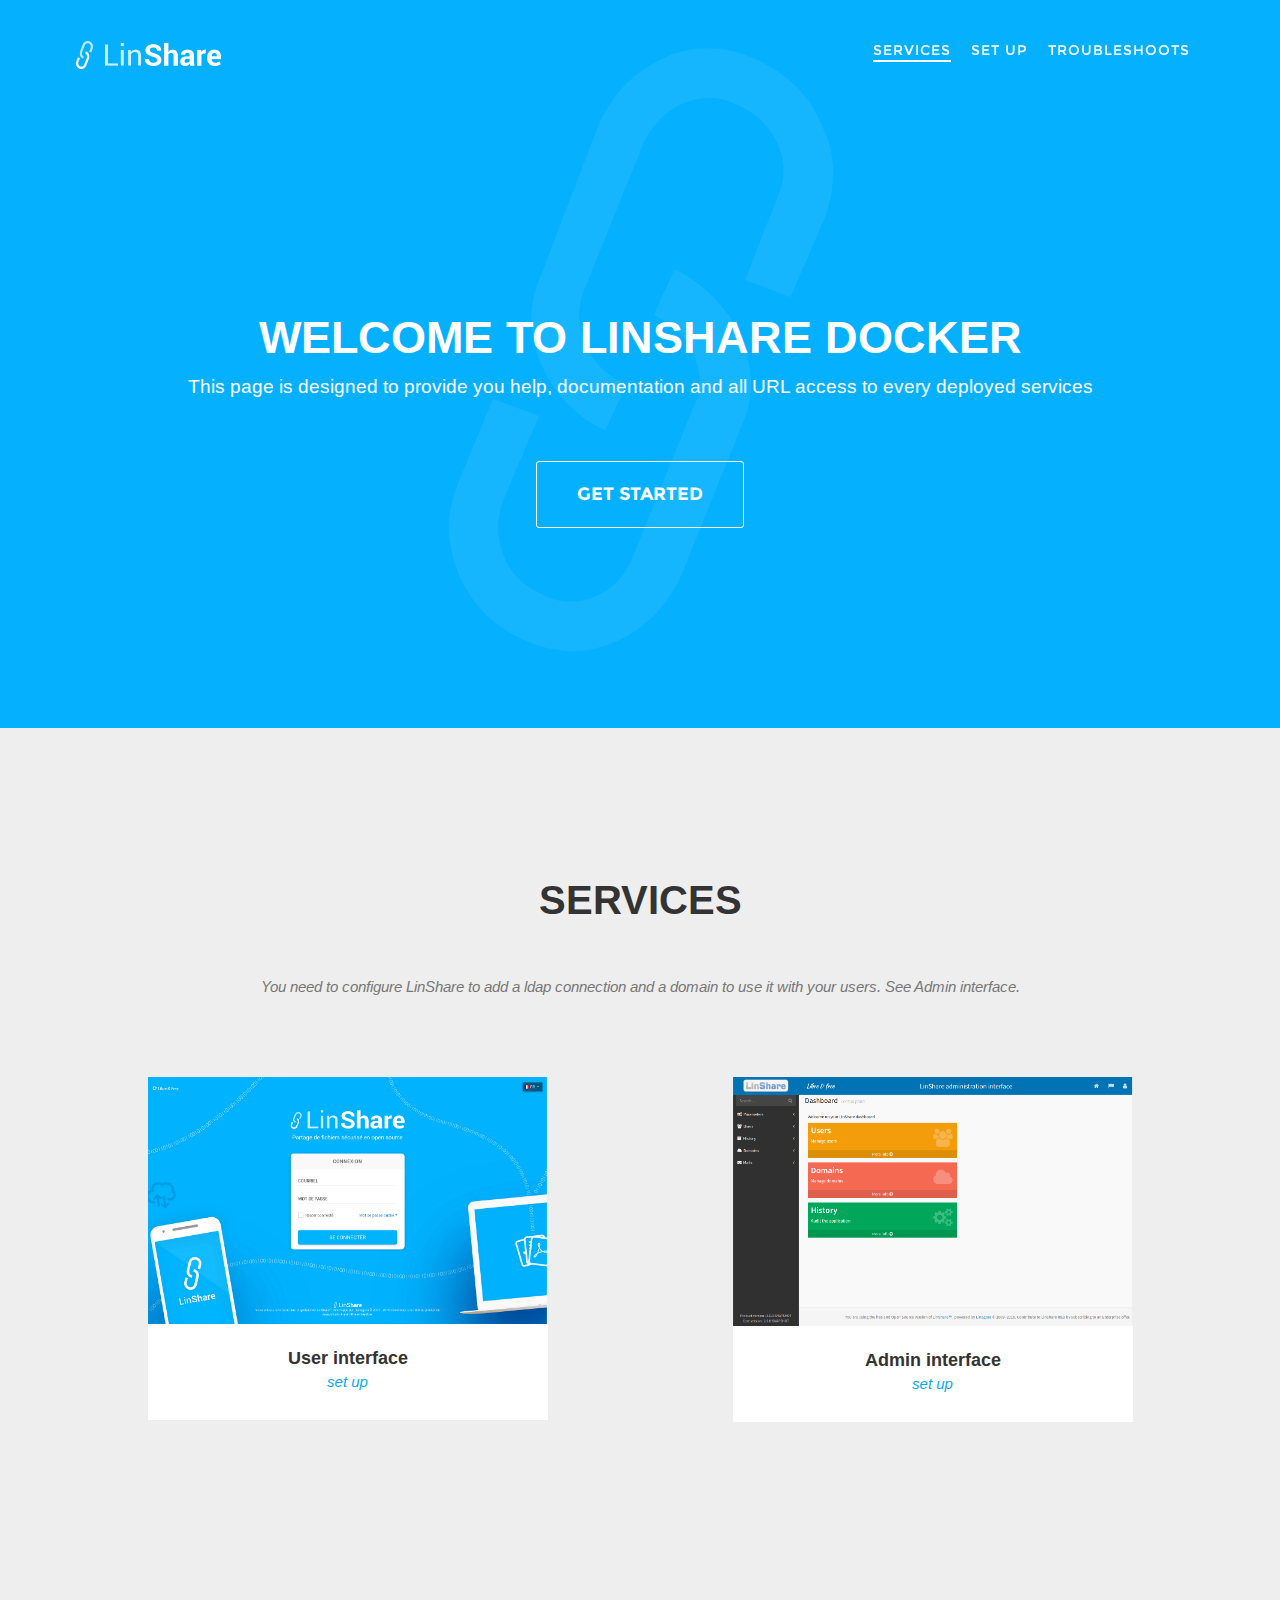
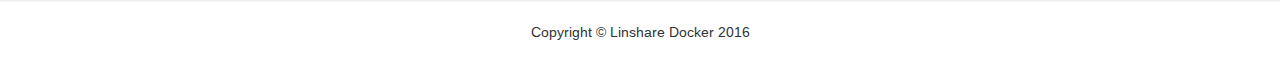
<file: conf/home/index.html>
<!DOCTYPE html>
<html lang="en">
  <head>
    <meta charset="utf-8">
    <meta http-equiv="X-UA-Compatible" content="IE=edge">
    <meta name="viewport" content="width=device-width, initial-scale=1">
    <meta name="description" content="">
    <meta name="author" content="">
    <title>LinShare Docker</title>
    <!-- Bootstrap Core CSS -->
    <link href="vendor/bootstrap/css/bootstrap.min.css" rel="stylesheet">
    <!-- Custom Fonts -->
    <link href="vendor/font-awesome/css/font-awesome.min.css" rel="stylesheet" type="text/css">
    <!-- Theme CSS -->
    <link href="css/agency.css" rel="stylesheet">
    <!-- HTML5 Shim and Respond.js IE8 support of HTML5 elements and media queries -->
    <!-- WARNING: Respond.js doesn't work if you view the page via file:// -->
    <!--[if lt IE 9]>
    <script src="html5shiv.js"></script>
    <script src="js/respond.min.js"></script>
    <![endif]-->
  </head>
  <script >
   var root ='://' + location.hostname;
   function goToLoc(protocol, port){
    url = protocol+root + port;
    window.open(url, '_blank');
   }
  </script>
  <body id="page-top" class="index">
    <!-- Navigation -->
    <nav id="mainNav" class="navbar navbar-default navbar-custom navbar-fixed-top">
      <div class="container">
        <!-- Brand and toggle get grouped for better mobile display -->
        <div class="navbar-header page-scroll">
          <button type="button" class="navbar-toggle" data-toggle="collapse" data-target="#bs-example-navbar-collapse-1">
          <span class="sr-only">Toggle navigation</span> Menu <i class="fa fa-bars"></i>
          </button>
          <a class="navbar-brand page-scroll" href="index.html#page-top">
          <img src="img/logos/linshare-logo-white.png" class="img-responsive img-centered" alt="">
          </a>
        </div>
        <!-- Collect the nav links, forms, and other content for toggling -->
        <div class="collapse navbar-collapse" id="bs-example-navbar-collapse-1">
          <ul class="nav navbar-nav navbar-right">
            <li class="hidden">
              <a href="#page-top"></a>
            </li>
            <li>
              <a class="page-scroll active" href="index.html">Services</a>
            </li>
            <li>
              <a class="page-scroll" href="markdown.html">Set up</a>
            </li>
            <li>
              <a class="page-scroll" href="advanced.set.up.html">Troubleshoots</a>
            </li>
          </ul>
        </div>
        <!-- /.navbar-collapse -->
      </div>
      <!-- /.container-fluid -->
    </nav>
    <!-- Header -->
    <header>
      <span class="groups-logo-symbol-w bg-jumbotron-img"></span>
      <div class="container">
        <div class="intro-text">
          <div class="intro-heading">Welcome to LinShare Docker</div>
          <div class="intro-lead-in">This page is designed to provide you help, documentation and all URL access to every deployed services</div>
          <a href="markdown.html" class="page-scroll btn btn-xl">Get started</a>
        </div>
      </div>
    </header>
    <!-- Portfolio Grid Section -->
    <section id="portfolio" class="bg-light-gray">
      <div class="container">
        <div class="row">
          <div class="col-lg-12 text-center">
            <h2 class="section-heading">Services</h2>
            <h3 class="section-subheading text-muted"><br/>
                You need to configure LinShare to add a ldap connection and a
                domain to use it with your users. See Admin interface.
            </h3>
          </div>
        </div>
        <div class="row">
          <div class="col-md-6 col-sm-6 portfolio-item">
            <a target="_blank" href="https://user.linshare.local/" class="portfolio-link click-link" data-toggle="modal">
              <div class="portfolio-hover">
                <div class="portfolio-hover-content">
                  <i class="fa fa-plus fa-3x"></i>
                </div>
              </div>
              <img src="img/portfolio/ex-l2.png" class="img-responsive" alt="">
            </a>
            <div class="portfolio-caption">
              <h4>User interface</h4>
              <p  data-container="body" data-toggle="popover" data-placement="bottom" 
                data-content="You need to configure your domain and ldap
                connection first." data-trigger="hover">
                <a href="markdown.html">set up</a>
              </p>
            </div>
          </div>
          <div class="col-md-6 col-sm-6 portfolio-item">
            <a target="_blank" href="https://admin.linshare.local/" class="portfolio-link click-link" data-toggle="modal">
              <div class="portfolio-hover">
                <div class="portfolio-hover-content">
                  <i class="fa fa-plus fa-3x"></i>
                </div>
              </div>
              <img src="img/portfolio/ex-admin.png" class="img-responsive" alt="">
            </a>
            <div class="portfolio-caption">
              <h4>Admin interface</h4>
              <p  data-container="body" data-toggle="popover" data-placement="bottom" 
                data-content="@ : root@localhost.localdomain <br/> Pwd : adminlinshare" data-trigger="hover"
                ><a href="markdown.html">set up</a>
              </p>
            </div>
          </div>
        </div>
      </div>
    </section>
    <footer>
    <div class="container">
      <div class="row">
        <div class="col-md-12">
          <span class="copyright">Copyright &copy; Linshare Docker 2016</span>
        </div>
      </div>
    </div>
  </footer>
    <!-- jQuery -->
    <script src="vendor/jquery/jquery.min.js"></script>
    <!-- Bootstrap Core JavaScript -->
    <script src="vendor/bootstrap/js/bootstrap.min.js"></script>
    <!-- Plugin JavaScript -->
    <script src="js/jquery.easing.min.js"></script>
    <!-- Theme JavaScript -->
    <script src="js/agency.min.js"></script>
    <script >
      $(function () {
      $('[data-toggle="popover"]').popover({ html:true})
      })
    </script>
  </body>
</html>
</file>
<file: conf/home/css/agency.css>
@import url("fonts.css");

.click-link:hover {
  cursor: pointer;
}
.container {
    
    position: relative;
    z-index: 999;
}
.groups-logo-symbol-w.bg-jumbotron-img{
z-index: 777;
  position: absolute;
  font-size: 50em;
margin-left: auto;
z-index: 777;
margin-right: auto;
left: 0;
right: 0;

    opacity: 0.065;

}

blockquote  p{
    font-size: 15px;
    font-weight: 300;
    line-height: 25px;
}

.text-muted {
  color: #777777;
}
.text-primary {
  color: #fed136;
}
p {
  font-size: 14px;
  line-height: 1.75;
}
p.large {
  font-size: 16px;
}
a,
a:hover,
a:focus,
a:active,
a.active {
  outline: none;
}
 a {
  color: #06a9f3;
}
.mainNav a {
  color: #fed136;
}
a:hover,
a:focus,
a:active,
a.active {
  color: #fec503;
}
h1,
h2,
h3,
h4,
h5,
h6 {
  font-family: Arimo, "Helvetica Neue", Helvetica, Arial, sans-serif;
  text-transform: uppercase;
  font-weight: 700;
}
.img-centered {
  margin: 0 auto;
}
.bg-light-gray {
  background-color: #eeeeee;
}
.bg-darkest-gray {
  background-color: #222222;
}
.btn-primary {
  color: white;
  background-color: #fed136;
  border-color: #fed136;
  font-family: "Montserrat", "Helvetica Neue", Helvetica, Arial, sans-serif;
  text-transform: uppercase;
  font-weight: 700;
}
.btn-primary:hover,
.btn-primary:focus,
.btn-primary:active,
.btn-primary.active,
.open .dropdown-toggle.btn-primary {
  color: white;
  background-color: #fec503;
  border-color: #f6bf01;
}
.btn-primary:active,
.btn-primary.active,
.open .dropdown-toggle.btn-primary {
  background-image: none;
}

.btn-primary .badge {
  color: #fed136;
  background-color: white;
}
.btn-xl {
  color: white;
  border-color: #fff;
  font-family: "Montserrat", "Helvetica Neue", Helvetica, Arial, sans-serif;
  text-transform: uppercase;
  font-weight: 700;
  border-radius: 3px;
  font-size: 18px;
  padding: 20px 40px;
  margin-top: 2em;
   -webkit-transition: all 300ms ease-out;
    -moz-transition: all 300ms ease-out;
    -o-transition: all 300ms ease-out;
    transition: all 300ms ease-out;
}
.btn-xl:hover,
.btn-xl:focus,
.btn-xl:active,
.btn-xl.active,
.open .dropdown-toggle.btn-xl {
  color: white;
  background-color: #fec503;
  border-color: #f6bf01;
}
.btn-xl:active,
.btn-xl.active,
.open .dropdown-toggle.btn-xl {
  background-image: none;
}
.btn-xl.disabled,
.btn-xl[disabled],
fieldset[disabled] .btn-xl,
.btn-xl.disabled:hover,
.btn-xl[disabled]:hover,
fieldset[disabled] .btn-xl:hover,
.btn-xl.disabled:focus,
.btn-xl[disabled]:focus,
fieldset[disabled] .btn-xl:focus,
.btn-xl.disabled:active,
.btn-xl[disabled]:active,
fieldset[disabled] .btn-xl:active,
.btn-xl.disabled.active,
.btn-xl[disabled].active,
fieldset[disabled] .btn-xl.active {
  background-color: #fed136;
  border-color: #fed136;
}
.btn-xl .badge {
  color: #fed136;
  background-color: white;
}
.navbar-custom {
  background-color: #222222;
  border-color: transparent;
}

.navbar-custom .navbar-brand:hover,
.navbar-custom .navbar-brand:focus,
.navbar-custom .navbar-brand:active,
.navbar-custom .navbar-brand.active {
  color: #fec503;
}
.navbar-custom .navbar-collapse {
  border-color: rgba(255, 255, 255, 0.02);
}
.navbar-custom .navbar-toggle {
  background-color: #fed136;
  border-color: #fed136;
  font-family: "Montserrat", "Helvetica Neue", Helvetica, Arial, sans-serif;
  text-transform: uppercase;
  color: white;
  font-size: 12px;
}
.navbar-custom .navbar-toggle:hover,
.navbar-custom .navbar-toggle:focus {
  background-color: #fed136;
}
.navbar-custom .nav li a {
  font-family: "Montserrat", "Helvetica Neue", Helvetica, Arial, sans-serif;
  text-transform: uppercase;
  font-weight: 400;
  letter-spacing: 1px;
  color: white;
}
.navbar-custom .nav li a:hover,
.navbar-custom .nav li a:focus {
  color: #fed136;
  outline: none;
}
.navbar-custom .navbar-nav > .active > a {
  border-radius: 0;
  color: white;
  background-color: #fed136;
}
.navbar-custom .navbar-nav > .active > a:hover,
.navbar-custom .navbar-nav > .active > a:focus {
  color: white;
  background-color: #fec503;
}
@media (min-width: 768px) {
  .navbar-custom {
    background-color: transparent;
    padding: 25px 0;
    -webkit-transition: padding 0.3s;
    -moz-transition: padding 0.3s;
    transition: padding 0.3s;
    border: none;
  }
  .navbar-custom .navbar-brand {
    font-size: 2em;
    -webkit-transition: all 0.3s;
    -moz-transition: all 0.3s;
    transition: all 0.3s;
  }
  .navbar-custom .navbar-nav > .active > a {
    border-radius: 3px;
  }
}
@media (min-width: 768px) {
  .navbar-custom.affix {
    background-color: #05b1ff;
        border-bottom: solid 1px #06a9f3;
    padding: 10px 0;
  }
  .navbar-custom.affix .navbar-brand {
    font-size: 1.5em;
  }
}
header {
  
  background-repeat: no-repeat;
  background-attachment: scroll;
  background-position: center center;
  -webkit-background-size: cover;
  -moz-background-size: cover;
  background-size: cover;
  -o-background-size: cover;
  text-align: center;
  background-color: #05b1ff;
  color: white;
}
header .intro-text {
  padding-top: 100px;
  padding-bottom: 50px;
}
header .intro-text .intro-lead-in {
  font-family: Arimo,"Helvetica Neue", Helvetica, Arial, sans-serif;
  font-style: italic;
  font-size: 22px;
  line-height: 22px;
  margin-bottom: 25px;
}
header .intro-text .intro-heading {
  font-family: Arimo, "Montserrat", "Helvetica Neue", Helvetica, Arial, sans-serif;
  text-transform: uppercase;
  font-weight: 700;
  font-size: 47px;
  line-height: 50px;
  margin-bottom: 25px;
}
@media (min-width: 768px) {
  header .intro-text {
    padding-top: 300px;
    padding-bottom: 200px;
  }
  header .intro-text .intro-lead-in {
    font-family: Arimo,"Helvetica Neue", Helvetica, Arial, sans-serif;
    font-style: normal;
    font-size: 19px;
    line-height: 40px;
    margin-bottom: 25px;
    line-height: 1.3em;
  }
  header .intro-text .intro-heading {
     font-family: Arimo, "Helvetica Neue", Helvetica, Arial, sans-serif;
    text-transform: uppercase;
    font-weight: 700;
    font-size: 45px;
    line-height: 75px;
    margin-bottom: 0;
  }
}
section {
  padding: 100px 0;
}
section h2.section-heading {
  font-size: 40px;
  margin-top: 0;
  margin-bottom: 15px;
}
section h3.section-subheading {
 font-size: 15px;
    font-family: Arimo,"Helvetica Neue", Helvetica, Arial, sans-serif;
    text-transform: none;
    font-style: italic;
    font-weight: 400;
    line-height: 2em;
    margin-bottom: 5em;
}
@media (min-width: 768px) {
  section {
    padding: 150px 0;
  }
}
.service-heading {
  margin: 15px 0;
  text-transform: none;
}
#portfolio .portfolio-item {
  margin: 0 0 15px;
  right: 0;
}
#portfolio .portfolio-item .portfolio-link {
  display: block;
  position: relative;
  max-width: 400px;
  margin: 0 auto;
}
#portfolio .portfolio-item .portfolio-link .portfolio-hover {
    background: rgba(5, 177, 255, 0.9);
  position: absolute;
  width: 100%;
  height: 100%;
  opacity: 0;
  transition: all ease-in-out 0.5s;
  -webkit-transition: all ease-in-out 0.5s;
  -moz-transition: all ease-in-out 0.5s;
 
}
.portfolio-link img {
  -webkit-backface-visibility: hidden;
-ms-transform: scale(1,1); /* IE 9 */
    -webkit-transform: scale(1,1);/* Safari */
    transform: scale(1,1);
transition: all ease-in-out 300ms;
  -webkit-transition: all ease-in-out 300ms;
  -moz-transition: all ease-in-out 300ms;
}
.portfolio-link:hover img{
-ms-transform: scale(1.2, 1.2); /* IE 9 */
    -webkit-transform: scale(1.3, 1.3); /* Safari */
    transform: scale(1.2, 1.2);

}
#portfolio .portfolio-item .portfolio-link {
  
    overflow: hidden;
}


#portfolio .portfolio-item .portfolio-link .portfolio-hover:hover {
 /* opacity: 1;*/
}
#portfolio .portfolio-item .portfolio-link .portfolio-hover .portfolio-hover-content {
 /* position: absolute;
  width: 100%;
  height: 20px;
  font-size: 20px;
  text-align: center;
  top: 50%;
  margin-top: -12px;
  color: white;
  */
}
#portfolio .portfolio-item .portfolio-link .portfolio-hover .portfolio-hover-content i {
  margin-top: -12px;
}
#portfolio .portfolio-item .portfolio-link .portfolio-hover .portfolio-hover-content h3,
#portfolio .portfolio-item .portfolio-link .portfolio-hover .portfolio-hover-content h4 {
  margin: 0;
}
#portfolio .portfolio-item .portfolio-caption {
  max-width: 400px;
  margin: 0 auto;
  background-color: white;
  text-align: center;
  padding: 25px;
}
#portfolio .portfolio-item .portfolio-caption h4 {
  text-transform: none;
  margin: 0;
}
#portfolio .portfolio-item .portfolio-caption p {
  font-family:"Helvetica Neue", Helvetica, Arial, sans-serif;
  font-style: italic;
  font-size: 16px;
  margin: 0;
}
#portfolio * {
  z-index: 2;
}
@media (min-width: 767px) {
  #portfolio .portfolio-item {
    margin: 0 0 30px;
  }
}
.timeline {
  list-style: none;
  padding: 0;
  position: relative;
}
.timeline:before {
  top: 0;
  bottom: 0;
  position: absolute;
  content: "";
  width: 2px;
  background-color: #f1f1f1;
  left: 40px;
  margin-left: -1.5px;
}
.timeline > li {
  margin-bottom: 50px;
  position: relative;
  min-height: 50px;
}
.timeline > li:before,
.timeline > li:after {
  content: " ";
  display: table;
}
.timeline > li:after {
  clear: both;
}
.timeline > li .timeline-panel {
  width: 100%;
  float: right;
  padding: 0 20px 0 100px;
  position: relative;
  text-align: left;
}
.timeline > li .timeline-panel:before {
  border-left-width: 0;
  border-right-width: 15px;
  left: -15px;
  right: auto;
}
.timeline > li .timeline-panel:after {
  border-left-width: 0;
  border-right-width: 14px;
  left: -14px;
  right: auto;
}
.timeline > li .timeline-image {
  left: 0;
  margin-left: 0;
  width: 80px;
  height: 80px;
  position: absolute;
  z-index: 100;
  background-color: #fed136;
  color: white;
  border-radius: 100%;
  border: 7px solid #f1f1f1;
  text-align: center;
}
.timeline > li .timeline-image h4 {
  font-size: 10px;
  margin-top: 12px;
  line-height: 14px;
}
.timeline > li.timeline-inverted > .timeline-panel {
  float: right;
  text-align: left;
  padding: 0 20px 0 100px;
}
.timeline > li.timeline-inverted > .timeline-panel:before {
  border-left-width: 0;
  border-right-width: 15px;
  left: -15px;
  right: auto;
}
.timeline > li.timeline-inverted > .timeline-panel:after {
  border-left-width: 0;
  border-right-width: 14px;
  left: -14px;
  right: auto;
}
.timeline > li:last-child {
  margin-bottom: 0;
}
.timeline .timeline-heading h4 {
  margin-top: 0;
  color: inherit;
}
.timeline .timeline-heading h4.subheading {
  text-transform: none;
}
.timeline .timeline-body > p,
.timeline .timeline-body > ul {
  margin-bottom: 0;
}
@media (min-width: 768px) {
  .timeline:before {
    left: 50%;
  }
  .timeline > li {
    margin-bottom: 100px;
    min-height: 100px;
  }
  .timeline > li .timeline-panel {
    width: 41%;
    float: left;
    padding: 0 20px 20px 30px;
    text-align: right;
  }
  .timeline > li .timeline-image {
    width: 100px;
    height: 100px;
    left: 50%;
    margin-left: -50px;
  }
  .timeline > li .timeline-image h4 {
    font-size: 13px;
    margin-top: 16px;
    line-height: 18px;
  }
  .timeline > li.timeline-inverted > .timeline-panel {
    float: right;
    text-align: left;
    padding: 0 30px 20px 20px;
  }
}
@media (min-width: 992px) {
  .timeline > li {
    min-height: 150px;
  }
  .timeline > li .timeline-panel {
    padding: 0 20px 20px;
  }
  .timeline > li .timeline-image {
    width: 150px;
    height: 150px;
    margin-left: -75px;
  }
  .timeline > li .timeline-image h4 {
    font-size: 18px;
    margin-top: 30px;
    line-height: 26px;
  }
  .timeline > li.timeline-inverted > .timeline-panel {
    padding: 0 20px 20px;
  }
}
@media (min-width: 1200px) {
  .timeline > li {
    min-height: 170px;
  }
  .timeline > li .timeline-panel {
    padding: 0 20px 20px 100px;
  }
  .timeline > li .timeline-image {
    width: 170px;
    height: 170px;
    margin-left: -85px;
  }
  .timeline > li .timeline-image h4 {
    margin-top: 40px;
  }
  .timeline > li.timeline-inverted > .timeline-panel {
    padding: 0 100px 20px 20px;
  }
}
.team-member {
  text-align: center;
  margin-bottom: 50px;
}
.team-member img {
  margin: 0 auto;
  border: 7px solid white;
}
.team-member h4 {
  margin-top: 25px;
  margin-bottom: 0;
  text-transform: none;
}
.team-member p {
  margin-top: 0;
}

footer {
  padding: 25px 0;
  text-align: center;
}
footer span.copyright {
  line-height: 40px;
  font-family: Arimo,"Helvetica Neue", Helvetica, Arial, sans-serif;
  text-transform: uppercase;
  text-transform: none;
}
footer ul.quicklinks {
  margin-bottom: 0;
  line-height: 40px;
  font-family: Arimo, "Helvetica Neue", Helvetica, Arial, sans-serif;
  text-transform: uppercase;
  text-transform: none;
}

.btn:focus,
.btn:active,
.btn.active,
.btn:active:focus {
  outline: none;
}

::-moz-selection {
  text-shadow: none;
  background: #fed136;
}
::selection {
  text-shadow: none;
  background: #fed136;
}
img::selection {
  background: transparent;
}
img::-moz-selection {
  background: transparent;
}
body {
  webkit-tap-highlight-color: #fed136;
}


.navbar .nav>li>a {
    border-right: none;
    border-left: none;
}
.navbar .nav>li>a {
    color: #ffffff;
  
    text-shadow: none;
}
.navbar .nav>li>a:hover {
    border-left: none;
}
.navbar-custom .nav li a:hover, .navbar-custom .nav li a:focus {
    color: #fff;
  
}

#content.container {
  padding-top:100px;
 }
   #content.container h3, #content.container h1, #content.container h2 , #content.container h4,
   .inner-page  h3 , .inner-page  h4, .inner-page  h2 , .inner-page  h4{
    margin-top: 33px;
    margin-bottom: 15px;
}
 #content.container h1,   .inner-page  h1  {
    font-size: 25px;
    margin-bottom: 1.2em;
}
 #content.container h3,   .inner-page  h3  {
    font-size: 20px;
}


.btn-xl:hover, .btn-xl:focus, .btn-xl:active, .btn-xl.active, .open .dropdown-toggle.btn-xl {
    color: white;
    /* background-color: #fec503; */
    color: #05b1ff;
    background-color: white;
    border-color : #fff 
    /* border-color: #f6bf01; */
}
body {
  padding : 0;
}
footer {
      border-top: solid 1px #f7f7f7;
    margin-top: 1.5em;
      padding: 12px 0;

}

.static-nav {
  background-color: #05b1ff;
    border-bottom: solid 1px #06a9f3;
    padding: 10px 0;
}

#content.container .navbar .nav {
    position: initial;
    left: initial;
    display: initial;
    float: left;
    margin: initial;
}
.bg-light {
  background-color: #fff;
}

#page-top.inner-page  section {
    padding: 100px 0;

}
::selection {
    text-shadow: none;
    background: #3297FD;
}


.tabs-left, .tabs-right {
  border-bottom: none;
  padding-top: 2px;
}
.tabs-left {
  border-left: 1px solid #ddd;
}
.tabs-right {
  border-right: 1px solid #ddd;
}
.tabs-left>li, .tabs-right>li {
  float: none;
  margin-bottom: 2px;
}
.tabs-left>li {
  margin-left: -1px;
}
.tabs-right>li {
  margin-right: -4px;
}
.tabs-left>li.active>a,
.tabs-left>li.active>a:hover,
.tabs-left>li.active>a:focus {
  border-bottom-color: #ddd;
  border-left-color: transparent;
}

.tabs-right>li.active>a,
.tabs-right>li.active>a:hover,
.tabs-right>li.active>a:focus {
  border-bottom: 1px solid #ddd;
  border-right-color: transparent;
}
.tabs-left>li>a {
  border-radius: 4px 0 0 4px;
  margin-left: 0;
  display:block;
}
.tabs-right>li>a {
  border-radius: 0 4px 4px 0;
  margin-left: 0;
}

.nav-tabs a:hover, .nav-tabs a:focus, .nav-tabs a:active, .nav-tabs a.active {
        color: #009ce2;
}
.p-0{
  padding : 0;
}

body {
  position: relative;
  margin: 0;
  padding-bottom: 6rem;
  min-height: 100%;
  font-family: "Helvetica Neue", Arial, sans-serif;
}
html {
  height: 100%;
  box-sizing: border-box;
}

*,
*:before,
*:after {
  box-sizing: inherit;
}

footer {
  position: absolute;
  right: 0;
  bottom: 0;
  left: 0;
  padding: 1rem;
 
}
.list-group-item
 {
      font-size: 0.85em;
      font-weight: inherit;

}
.list-group-item.active {
    font-weight: bold;
    font-size: 1em;
    background-color: #05b1ff;
    border-color: #05b1ff;
}

.list-group-item.active, .list-group-item.active:focus, .list-group-item.active:hover {

      font-weight: bold;
    font-size: 1em;
    background-color: #05b1ff;
    border-color: #05b1ff;
}

.list-group-item:focus, .list-group-item:hover, button.list-group-item:focus, button.list-group-item:hover {
    color: #555;
    text-decoration: none;
    background-color: #f5f5f5;
}

.nav-tabs.affix {
      position: fixed;
       top: 100px;
       width :292.5px;
}

@media (min-width: 768px){
  .navbar-nav>li {
      margin-right: 20px;
      margin-top: 15px;
  }
    .navbar-nav>li>a {
      padding-top: 15px;
      padding-bottom: 15px;
      padding: 0;
  }
}



.navbar-custom li a.active {
    border-bottom: solid 2px transparent;
   -webkit-transition: all 500ms ease-out 1s;
    -moz-transition: all 500ms ease-out 1s;
    -o-transition: all 500ms ease-out 1s;
    transition: all 500ms ease-out 1s;
}

.navbar-custom .nav li a:hover, .navbar-custom .nav li a:focus ,
.navbar-custom li a.active {
    border-bottom: solid 2px #fff;
    outline: none;
}

.navbar .nav>li>a {
   
    padding: 0 !important;
    
}
.navbar .nav {
margin : 0;
}


.text-muted .glyphicon{
    font-size: 0.7em;
}
#portfolio .portfolio-item .portfolio-caption p {
    font-family: "Helvetica Neue", Helvetica, Arial, sans-serif;
    font-style: italic;
    font-size: 15px;
    margin: 0;
}
</file>
